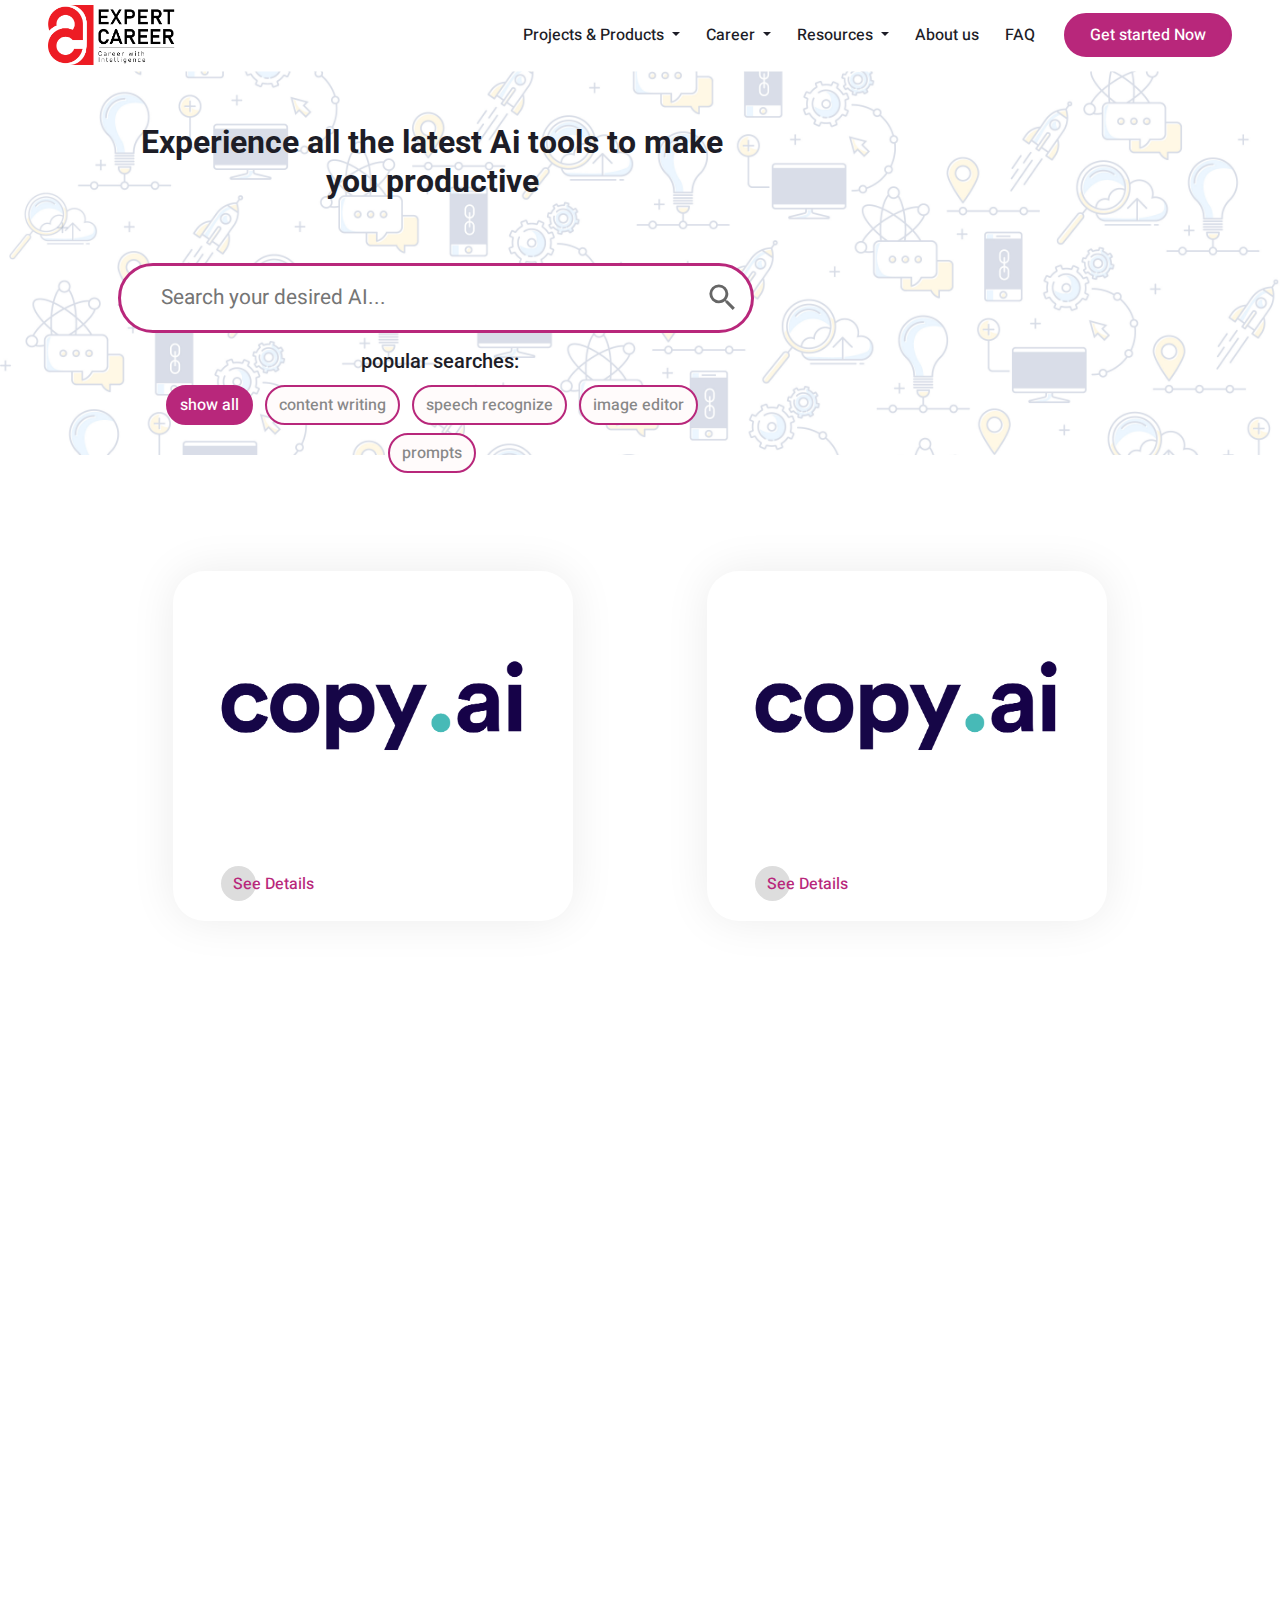
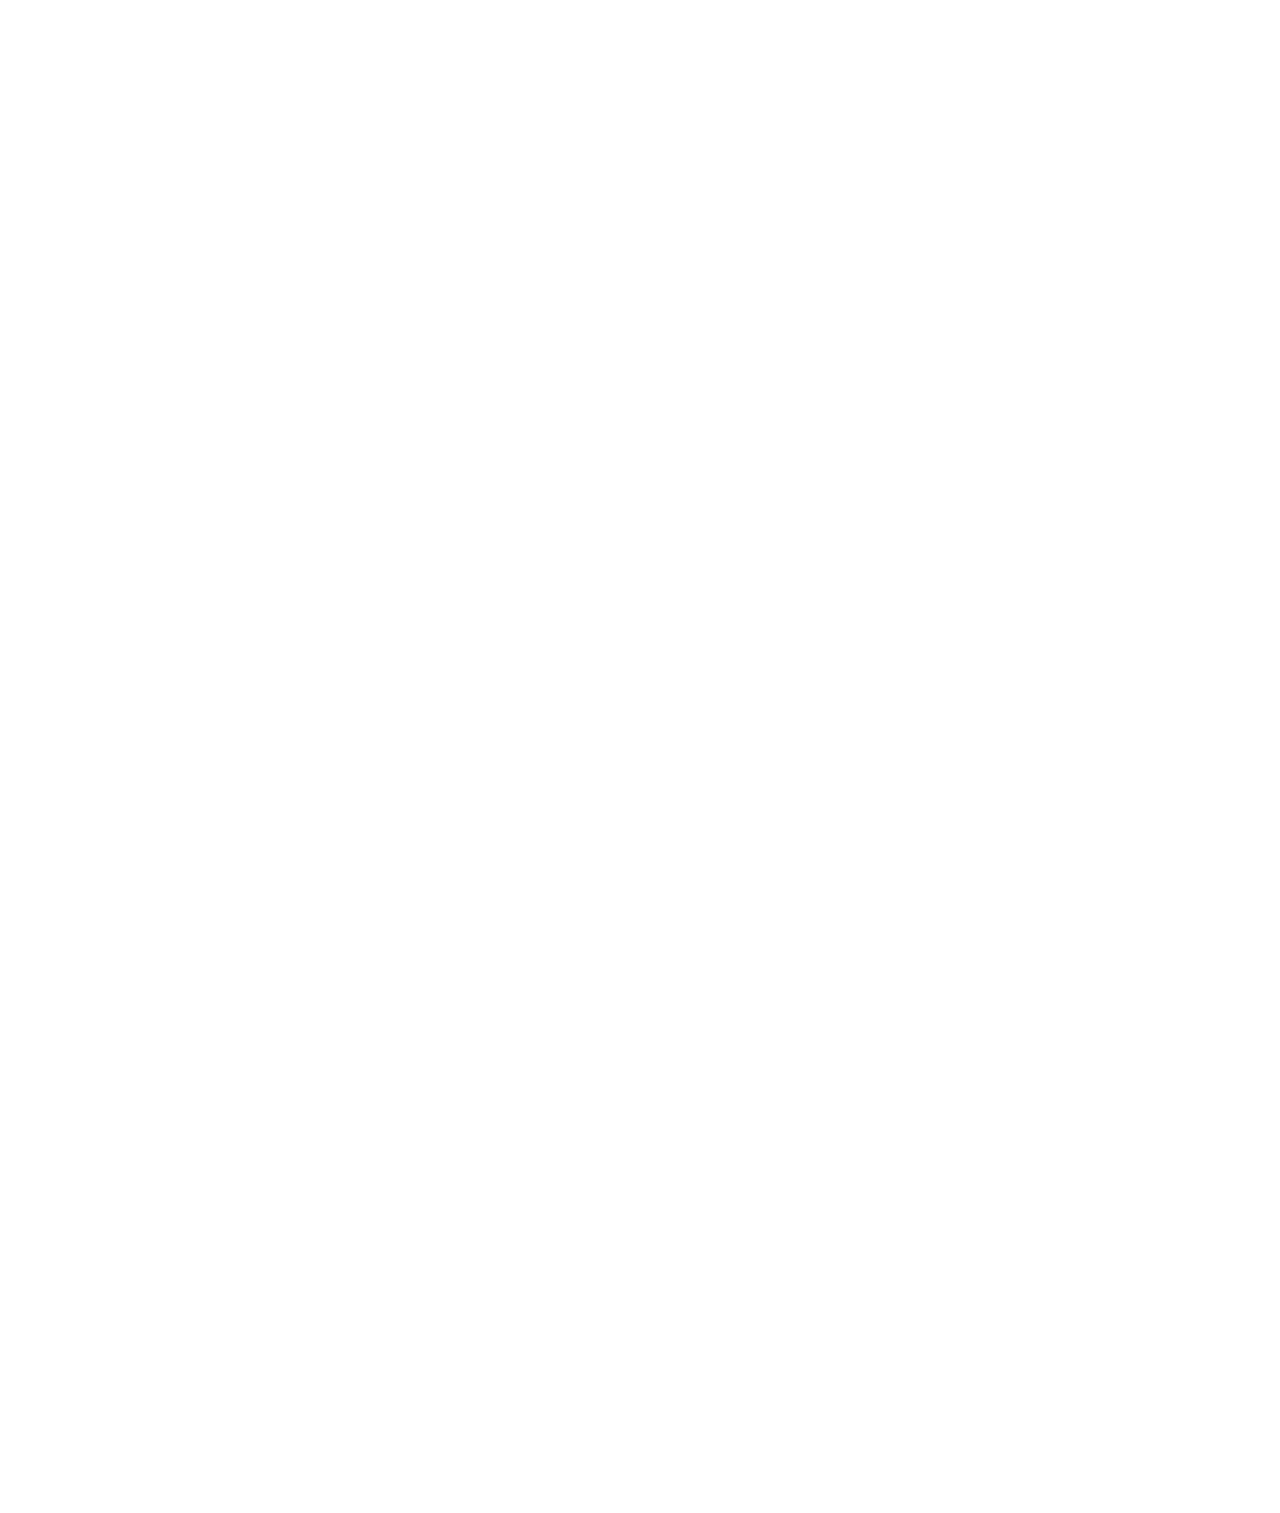
<file: tools_intro.html>
<!DOCTYPE html>
<html lang="en">

<head>
    <meta charset="utf-8">
    <title>AI Expert Career</title>
    <meta content="width=device-width, initial-scale=1.0" name="viewport">
    <meta content="" name="keywords">
    <meta content="" name="description">

    <!-- Favicon -->
    <link href="img/favicon.ico" rel="icon">

    <!-- Google Web Fonts -->
    <link rel="preconnect" href="https://fonts.googleapis.com">
    <link rel="preconnect" href="https://fonts.gstatic.com" crossorigin>
    <link href="https://fonts.googleapis.com/css2?family=Heebo:wght@400;500&family=Roboto:wght@400;500;700&display=swap" rel="stylesheet"> 



    <!-- Icon Font Stylesheet -->
    <link href="https://cdnjs.cloudflare.com/ajax/libs/font-awesome/5.10.0/css/all.min.css" rel="stylesheet">
    <link href="https://cdn.jsdelivr.net/npm/bootstrap-icons@1.4.1/font/bootstrap-icons.css" rel="stylesheet">

    <!-- Libraries Stylesheet -->
    
    <link href="lib/animate/animate.min.css" rel="stylesheet">
    <link href="lib/owlcarousel/assets/owl.carousel.min.css" rel="stylesheet">
    <link href="lib/lightbox/css/lightbox.min.css" rel="stylesheet">

    <!-- Customized Bootstrap Stylesheet -->
    <link href="css/bootstrap.min.css" rel="stylesheet">

    <!-- Template Stylesheet -->
    <link href="css/style.css" rel="stylesheet">
</head>

<body>
    <div class="container-fluid bg-white p-0">
        <!-- Spinner Start -->
        <div id="spinner" class="show bg-white position-fixed translate-middle w-100 vh-100 top-50 start-50 d-flex align-items-center justify-content-center">
            <div class="spinner-grow text-primary" style="width: 3rem; height: 3rem;" role="status">
                <span class="sr-only">Loading...</span>
            </div>
        </div>
        <!-- Spinner End -->


        <!-- Navbar & Hero Start -->
        <div class="container-fluid position-relative p-0">
            <nav class="navbar navbar-expand-lg navbar-light px-4 px-lg-5  py-lg-0">
                <a href="index.html" class="navbar-brand p-0">
                    <img src="img/ai_logo.png" alt="">
                    <!-- <img src="img/logo.png" alt="Logo"> -->
                </a>
                <button class="navbar-toggler" type="button" data-bs-toggle="collapse" data-bs-target="#navbarCollapse">
                    <span class="fa fa-bars"></span>
                </button>
                <div class="collapse navbar-collapse" id="navbarCollapse">
                    <div class="navbar-nav ms-auto py-0">

                        <div class="dropdown mt-3">
                            <p onclick="hover2()" class="btn dropdown-toggle dropdown-effect text-dark" id="dropdownMenuButton1" data-mdb-toggle="dropdown" aria-expanded="false"></a>
                                Projects & Products 
                            </p>
                            <ul class="dropdown-menu" id="dropdownmenu" aria-labelledby="dropdownMenuButton">
                                <li>
                                <a class="dropdown-item dropend" href="#">
                                    software projects &raquo;
                                </a>
                                <ul class="dropdown-menu dropdown-submenu">
                                    <li>
                                    <a class="dropdown-item" href="#">image processing</a>
                                    </li>
                                    <li>
                                    <a class="dropdown-item" href="#">Machine Learning</a>
                                    </li>
                                    <!-- <li>
                                    <a class="dropdown-item" href="#">Deep Learning </a>
                                    <ul class="dropdown-menu dropdown-submenu">
                                        <li>
                                        <a class="dropdown-item" href="#">Multi level 1</a>
                                        </li>
                                        <li>
                                        <a class="dropdown-item" href="#">Multi level 2</a>
                                        </li>
                                    </ul>
                                    </li> -->
                                    <li>
                                    <a class="dropdown-item" href="#">open cv</a>
                                    </li>
                                    <li>
                                    <a class="dropdown-item" href="#">video processing</a>
                                    </li>
                                </ul>
                                </li>
                                <li>
                                    <a class="dropdown-item dropend" href="#">
                                        Hardware projects &raquo;
                                    </a>
                                    <ul class="dropdown-menu dropdown-submenu">
                                        <li>
                                        <a class="dropdown-item" href="#">Internet of Things(IoT)</a>
                                        </li>
                                        <li>
                                        <a class="dropdown-item" href="#">Robotics</a>
                                        </li>
                                        
                                        <li>
                                        <a class="dropdown-item" href="#">Raspberry Pi</a>
                                        </li>
                                        <li>
                                        <a class="dropdown-item" href="#">ESP 32</a>
                                        </li>
                                        <li>
                                        <a class="dropdown-item" href="#">8051</a>
                                        </li>
                                        <li>
                                        <a class="dropdown-item" href="#">FPGA ARM</a>
                                        </li>
                                    </ul>
                                </li>
                                <li>
                                    <a class="dropdown-item dropend" href="#">
                                        Electronic Boards &raquo;
                                    </a>
                                    <ul class="dropdown-menu dropdown-submenu">
                                        <li>
                                        <a class="dropdown-item" href="#">IoT Boards</a>
                                        </li>
                                        <li>
                                        <a class="dropdown-item" href="#">PIC Boards</a>
                                        </li>
                                        <!-- <li>
                                        <a class="dropdown-item" href="#">Deep Learning </a>
                                        <ul class="dropdown-menu dropdown-submenu">
                                            <li>
                                            <a class="dropdown-item" href="#">Multi level 1</a>
                                            </li>
                                            <li>
                                            <a class="dropdown-item" href="#">Multi level 2</a>
                                            </li>
                                        </ul>
                                        </li> -->
                                        <li>
                                        <a class="dropdown-item" href="#">Microcontroller boards</a>
                                        </li>
                                        <li>
                                        <a class="dropdown-item" href="#">Communication Boards</a>
                                        </li>
                                    </ul>
                                    </li>
                            </ul>
                        </div>
                        
                        <div class="dropdown mt-3">
                            <p  class="btn dropdown-toggle dropdown-effect text-dark" id="dropdownMenuButton"
                                data-mdb-toggle="dropdown" aria-expanded="false">
                                Career 
                        </p>
                            <ul class="dropdown-menu" id="dropdownmenu" aria-labelledby="dropdownMenuButton">
                                <li>
                                <a class="dropdown-item dropend" href="#">
                                    Ai Expert Career Roadmap &raquo;
                                </a>
                                </li>
                                <li>
                                    <a class="dropdown-item dropend" href="#">
                                        Courses &raquo;
                                    </a>
                                    <ul class="dropdown-menu dropdown-submenu">
                                        <li>
                                        <a class="dropdown-item" href="#">Fundamentals of Ai</a>
                                        </li>
                                        <li>
                                        <a class="dropdown-item" href="#">Python programming</a>
                                        </li>
                                        <li>
                                        <a class="dropdown-item" href="#">Data Analist</a>
                                        </li>
                                        <li>
                                        <a class="dropdown-item" href="#">Data Science</a>
                                        </li>
                                        <li>
                                        <a class="dropdown-item" href="#">Machine Learning</a>
                                        </li>
                                        <li>
                                        <a class="dropdown-item" href="#">Deep Learning</a>
                                        </li>
                                        <li>
                                        <a class="dropdown-item" href="#">Data Engineer</a>
                                        </li>
                                    </ul>
                                </li>
                                <li>
                                    <a class="dropdown-item dropend" href="#">
                                        Job Opportunities
                                    </a>
                                    </li>

                                <li>
                                    <a class="dropdown-item dropend" href="#">
                                        IT farm behaviour
                                    </a>
                                </li>
                            </ul>
                        </div>

                        <div class="dropdown mt-3">
                            <p class="btn dropdown-toggle dropdown-effect text-dark" id="dropdownMenuButton"
                                data-mdb-toggle="dropdown" aria-expanded="false">
                               Resources
                            </p>
                            <ul class="dropdown-menu" id="dropdownmenu" aria-labelledby="dropdownMenuButton">
                                <li>
                                <a class="dropdown-item dropend" href="#">
                                    Blog & Contents &raquo;
                                </a>
                                </li>
                                <li>
                                    <a class="dropdown-item dropend" href="#">
                                        Case studies & usecases
                                    </a>
                                    
                                </li>
                                <li>
                                    <a class="dropdown-item dropend" href="#">
                                        AI field Research
                                    </a>
                                    </li>

                                <li>
                                    <a class="dropdown-item dropend" href="tools_intro.html">
                                        AI Tools Introductions
                                    </a>
                                </li>
                            </ul>    
                        </div>
                       <div class="dropdown mt-3"><p class="btn dropdown-effect text-dark"><a href="about.html" class="text-dark">About us</a> </p></div>
                       <div class="dropdown mt-3"><p class="btn  dropdown-effect text-dark">FAQ</p></div>
                        
                        
                    </div>
                    <!-- <button type="button" class="btn text-secondary ms-3" data-bs-toggle="modal" data-bs-target="#searchModal"><i class="fa fa-search"></i></button> -->
                    <a href="#" class="get_start btn btn-secondary rounded-pill py-2 px-4 ms-3">Get started Now</a>
                </div>
            </nav>

            <div class="container-fluid py-5 tool-back mb-5">
                <div class="container my-5 py-5 px-lg-5">
                    

                    <div class="row py-5">
                        <div class="col-lg-6 text-center">
                            <div class="wrapper">
                                <!-- <div class="label text-dark">Search your AI</div> -->
                                <div class="text-center" style="margin-bottom:10%">
                                    <h2>Experience all the latest Ai tools to make you productive</h2>
                                </div>
                                <form action="">
                                   <div class="searchBar">
                                      <input id="searchQueryInput" type="text" name="searchQueryInput" placeholder="Search your desired AI..." value="" />
                                      <button id="searchQuerySubmit" type="submit" name="searchQuerySubmit">
                                        <svg style="width:35px;height:35px" viewBox="0 0 24 24"><path fill="#666666" d="M9.5,3A6.5,6.5 0 0,1 16,9.5C16,11.11 15.41,12.59 14.44,13.73L14.71,14H15.5L20.5,19L19,20.5L14,15.5V14.71L13.73,14.44C12.59,15.41 11.11,16 9.5,16A6.5,6.5 0 0,1 3,9.5A6.5,6.5 0 0,1 9.5,3M9.5,5C7,5 5,7 5,9.5C5,12 7,14 9.5,14C12,14 14,12 14,9.5C14,7 12,5 9.5,5Z" />
                                        </svg>
                                      </button>
                                    </div> 
                                </form>
                                
                                <div class="mt-3 ms-3">
                                    <h5>popular searches:</h5>
                                </div>
                                <div id="myBtnContainer">
                                    <button class="btn btn2 active m-1">show all</button>
                                    <button class="btn btn2 m-1"> content writing</button>
                                    <button class="btn btn2 m-1"> speech recognize</button>
                                    <button class="btn btn2 m-1"> image editor</button>
                                    <button class="btn btn2 m-1"> prompts</button>
                                    
                                </div>
                            </div>
                        </div>
                        
                    </div>
                </div>
            </div>
        </div>
        <!-- Navbar & Hero End -->

        
        <!-- Full Screen Search Start -->
        <div class="modal fade" id="searchModal" tabindex="-1">
            <div class="modal-dialog modal-fullscreen">
                <div class="modal-content" style="background: rgba(29, 29, 39, 0.7);">
                    <div class="modal-header border-0">
                        <button type="button" class="btn bg-white btn-close" data-bs-dismiss="modal" aria-label="Close"></button>
                    </div>
                    <div class="modal-body d-flex align-items-center justify-content-center">
                        <div class="input-group" style="max-width: 600px;">
                            <input type="text" class="form-control bg-transparent border-light p-3" placeholder="Type search keyword">
                            <button class="btn btn-light px-4"><i class="bi bi-search"></i></button>
                        </div>
                    </div>
                </div>
            </div>
        </div>
        <!-- Full Screen Search End -->

        
        


        


        <!-- Service Start -->
        <div class="container-fluid py-5">
            <div class="container px-lg-5">
                <div class="row g-4">

                    <!-- <div class="col-lg-4 col-md-6 wow zoomIn" data-wow-delay="0.1s">
                        <div class="service-item service-item2 d-flex flex-column justify-content-center text-center rounded">
                            <div class="service-icon flex-shrink-0">
                                <img src="img/copyai.png" alt="" width="300%">
                            </div>

                    
                            <div class="tool_name px-5">
                                <div class="mt-3">
                                   <h6 class="text-light">copy.ai</h6> 
                                </div>
                                
                                <div>
                                    <button class=" round ms-5" style="position:relative"><a href="#"><i class="fal fa-arrow-right fa-sm" style="color: #393a3c;"></i></a></button>
                                </div>
                                
                            </div>

                        </div>
                    </div> -->
                    <div class="card border-0 bg-transparent col-md-4 col-sm-12 mx-auto wow zoomIn service-item ai_service_card" style="width:400px">
                        <img class="card-img-top" src="img/copyai.png" alt="Card image" style="width:100%">
                        <div class="card-body ">
                          <h4 class="card-title ai_service_card_title">Copy Ai</h4>
                          <a href="#" class="btn btn-outline-light border-0 ai_service_card_btn">See Details</a>
                        </div>
                    </div>
                    <div class="card border-0 bg-transparent col-md-4 col-sm-12 mx-auto wow zoomIn service-item ai_service_card" style="width:400px">
                        <img class="card-img-top" src="img/copyai.png" alt="Card image" style="width:100%">
                        <div class="card-body ">
                          <h4 class="card-title ai_service_card_title">Copy Ai</h4>
                          <a href="#" class="btn btn-outline-light border-0 ai_service_card_btn">See Details</a>
                        </div>
                    </div>
                    <div class="card border-0 bg-transparent col-md-4 col-sm-12 mx-auto wow zoomIn service-item ai_service_card" style="width:400px">
                        <img class="card-img-top" src="img/copyai.png" alt="Card image" style="width:100%">
                        <div class="card-body ">
                          <h4 class="card-title ai_service_card_title">Copy Ai</h4>
                          <a href="#" class="btn btn-outline-light border-0 ai_service_card_btn">See Details</a>
                        </div>
                    </div>
                    <div class="card border-0 bg-transparent col-md-4 col-sm-12 mx-auto wow zoomIn service-item ai_service_card" style="width:400px">
                        <img class="card-img-top" src="img/copyai.png" alt="Card image" style="width:100%">
                        <div class="card-body ">
                          <h4 class="card-title ai_service_card_title">Copy Ai</h4>
                          <a href="#" class="btn btn-outline-light border-0 ai_service_card_btn">See Details</a>
                        </div>
                    </div>
                    <div class="card border-0 bg-transparent col-md-4 col-sm-12 mx-auto wow zoomIn service-item ai_service_card" style="width:400px">
                        <img class="card-img-top" src="img/copyai.png" alt="Card image" style="width:100%">
                        <div class="card-body ">
                          <h4 class="card-title ai_service_card_title">Copy Ai</h4>
                          <a href="#" class="btn btn-outline-light border-0 ai_service_card_btn">See Details</a>
                        </div>
                    </div>
                    <div class="card border-0 bg-transparent col-md-4 col-sm-12 mx-auto wow zoomIn service-item ai_service_card" style="width:400px">
                        <img class="card-img-top" src="img/copyai.png" alt="Card image" style="width:100%">
                        <div class="card-body ">
                          <h4 class="card-title ai_service_card_title">Copy Ai</h4>
                          <a href="#" class="btn btn-outline-light border-0 ai_service_card_btn">See Details</a>
                        </div>
                    </div>

                    <div class="card border-0 bg-transparent col-md-4 col-sm-12 mx-auto wow zoomIn service-item ai_service_card" style="width:400px">
                        <img class="card-img-top" src="img/copyai.png" alt="Card image" style="width:100%">
                        <div class="card-body ">
                          <h4 class="card-title ai_service_card_title">Copy Ai</h4>
                          <a href="#" class="btn btn-outline-light border-0 ai_service_card_btn">See Details</a>
                        </div>
                    </div>
                    <div class="card border-0 bg-transparent col-md-4 col-sm-12 mx-auto wow zoomIn service-item ai_service_card" style="width:400px">
                        <img class="card-img-top" src="img/copyai.png" alt="Card image" style="width:100%">
                        <div class="card-body ">
                          <h4 class="card-title ai_service_card_title">Copy Ai</h4>
                          <a href="#" class="btn btn-outline-light border-0 ai_service_card_btn">See Details</a>
                        </div>
                    </div>
                    <div class="card border-0 bg-transparent col-md-4 col-sm-12 mx-auto wow zoomIn service-item ai_service_card" style="width:400px">
                        <img class="card-img-top" src="img/copyai.png" alt="Card image" style="width:100%">
                        <div class="card-body ">
                          <h4 class="card-title ai_service_card_title">Copy Ai</h4>
                          <a href="#" class="btn btn-outline-light border-0 ai_service_card_btn">See Details</a>
                        </div>
                    </div>

                    
                </div>
            </div>
        </div>
        <!-- Service End -->


        <!-- Portfolio Start -->
        <!-- <div class="container-fluid py-5">
            <div class="container px-lg-5">
                <div class="section-title position-relative text-center mb-5 pb-2 wow fadeInUp" data-wow-delay="0.1s">
                    <h6 class="position-relative d-inline title ps-4">Blogs & contents</h6>
                    <h2 class="mt-2">Discover the Ai world</h2>
                </div>
                <div class="row mt-n2 wow fadeInUp" data-wow-delay="0.1s">
                    <div class="col-12 text-center">
                        <ul class="list-inline mb-5" id="portfolio-flters">
                            <li class="btn px-3 pe-4 active" data-filter="*">All</li>
                            <li class="btn px-3 pe-4" data-filter=".first">Latest Ai News</li>
                            <li class="btn px-3 pe-4" data-filter=".second">Industry Analysis</li>
                            <li class="btn px-3 pe-4" data-filter=".third">Ethical & social implication</li>
                            <li class="btn px-3 pe-4" data-filter=".fourth">Interview with AI experts</li>
                        </ul>
                    </div>
                </div>
                <div class="row g-4 portfolio-container">
                    <div class="col-lg-4 col-md-6 portfolio-item first wow zoomIn" data-wow-delay="0.1s">
                        <div class="position-relative rounded overflow-hidden">
                            <img class="img-fluid w-100" src="img/product_1.jpg" alt="">
                            <div class="portfolio-overlay">
                                <a class="btn btn-light" href="img/portfolio-1.jpg" data-lightbox="portfolio"><i class="fa fa-plus fa-2x text-primary"></i></a>
                                <div class="mt-auto">
                                    <small class="text-white"><i class="fa fa-folder me-2"></i>Web Design</small>
                                    <a class="h5 d-block text-white mt-1 mb-0" href="">Project Name</a>
                                </div>
                            </div>
                        </div>
                    </div>
                    <div class="col-lg-4 col-md-6 portfolio-item first wow zoomIn" data-wow-delay="0.1s">
                        <div class="position-relative rounded overflow-hidden">
                            <img class="img-fluid w-100" src="img/study_paper.jpg" alt="">
                            <div class="portfolio-overlay">
                                <a class="btn btn-light" href="img/portfolio-1.jpg" data-lightbox="portfolio"><i class="fa fa-plus fa-2x text-primary"></i></a>
                                <div class="mt-auto">
                                    <small class="text-white"><i class="fa fa-folder me-2"></i>Web Design</small>
                                    <a class="h5 d-block text-white mt-1 mb-0" href="">Project Name</a>
                                </div>
                            </div>
                        </div>
                    </div>
                    <div class="col-lg-4 col-md-6 portfolio-item first wow zoomIn" data-wow-delay="0.1s">
                        <div class="position-relative rounded overflow-hidden">
                            <img class="img-fluid w-100" src="img/industry_1.jpg" alt="">
                            <div class="portfolio-overlay">
                                <a class="btn btn-light" href="img/portfolio-1.jpg" data-lightbox="portfolio"><i class="fa fa-plus fa-2x text-primary"></i></a>
                                <div class="mt-auto">
                                    <small class="text-white"><i class="fa fa-folder me-2"></i>Web Design</small>
                                    <a class="h5 d-block text-white mt-1 mb-0" href="">Project Name</a>
                                </div>
                            </div>
                        </div>
                    </div>
                    <div class="col-lg-4 col-md-6 portfolio-item first wow zoomIn" data-wow-delay="0.3s">
                        <div class="position-relative rounded overflow-hidden">
                            <img class="img-fluid w-100" src="img/conference_1.jpg" alt="">
                            <div class="portfolio-overlay">
                                <a class="btn btn-light" href="img/portfolio-2.jpg" data-lightbox="portfolio"><i class="fa fa-plus fa-2x text-primary"></i></a>
                                <div class="mt-auto">
                                    <small class="text-white"><i class="fa fa-folder me-2"></i>Web Design</small>
                                    <a class="h5 d-block text-white mt-1 mb-0" href="">Project Name</a>
                                </div>
                            </div>
                        </div>
                    </div>
                    <div class="col-lg-4 col-md-6 portfolio-item third wow zoomIn" data-wow-delay="0.6s">
                        <div class="position-relative rounded overflow-hidden">
                            <img class="img-fluid w-100" src="img/portfolio-3.jpg" alt="">
                            <div class="portfolio-overlay">
                                <a class="btn btn-light" href="img/portfolio-3.jpg" data-lightbox="portfolio"><i class="fa fa-plus fa-2x text-primary"></i></a>
                                <div class="mt-auto">
                                    <small class="text-white"><i class="fa fa-folder me-2"></i>Web Design</small>
                                    <a class="h5 d-block text-white mt-1 mb-0" href="">Project Name</a>
                                </div>
                            </div>
                        </div>
                    </div>
                    <div class="col-lg-4 col-md-6 portfolio-item second wow zoomIn" data-wow-delay="0.1s">
                        <div class="position-relative rounded overflow-hidden">
                            <img class="img-fluid w-100" src="img/portfolio-4.jpg" alt="">
                            <div class="portfolio-overlay">
                                <a class="btn btn-light" href="img/portfolio-4.jpg" data-lightbox="portfolio"><i class="fa fa-plus fa-2x text-primary"></i></a>
                                <div class="mt-auto">
                                    <small class="text-white"><i class="fa fa-folder me-2"></i>Web Design</small>
                                    <a class="h5 d-block text-white mt-1 mb-0" href="">Project Name</a>
                                </div>
                            </div>
                        </div>
                    </div>
                    <div class="col-lg-4 col-md-6 portfolio-item fourth wow zoomIn" data-wow-delay="0.3s">
                        <div class="position-relative rounded overflow-hidden">
                            <img class="img-fluid w-100" src="img/portfolio-5.jpg" alt="">
                            <div class="portfolio-overlay">
                                <a class="btn btn-light" href="img/portfolio-5.jpg" data-lightbox="portfolio"><i class="fa fa-plus fa-2x text-primary"></i></a>
                                <div class="mt-auto">
                                    <small class="text-white"><i class="fa fa-folder me-2"></i>Web Design</small>
                                    <a class="h5 d-block text-white mt-1 mb-0" href="">Project Name</a>
                                </div>
                            </div>
                        </div>
                    </div>
                    <div class="col-lg-4 col-md-6 portfolio-item first wow zoomIn" data-wow-delay="0.6s">
                        <div class="position-relative rounded overflow-hidden">
                            <img class="img-fluid w-100" src="img/portfolio-6.jpg" alt="">
                            <div class="portfolio-overlay">
                                <a class="btn btn-light" href="img/portfolio-6.jpg" data-lightbox="portfolio"><i class="fa fa-plus fa-2x text-primary"></i></a>
                                <div class="mt-auto">
                                    <small class="text-white"><i class="fa fa-folder me-2"></i>Web Design</small>
                                    <a class="h5 d-block text-white mt-1 mb-0" href="">Project Name</a>
                                </div>
                            </div>
                        </div>
                    </div>
                </div>
            </div>
        </div> -->
        <!-- Portfolio End -->


       


        <!-- Team Start -->
        <!-- <div class="container-fluid py-5">
            <div class="container px-lg-5">
                <div class="section-title position-relative text-center mb-5 pb-2 wow fadeInUp" data-wow-delay="0.1s">
                    <h6 class="position-relative d-inline text-primary ps-4">Our Team</h6>
                    <h2 class="mt-2">Meet Our Team Members</h2>
                </div>
                <div class="row g-4">
                    <div class="col-lg-4 col-md-6 wow fadeInUp" data-wow-delay="0.1s">
                        <div class="team-item">
                            <div class="d-flex">
                                <div class="flex-shrink-0 d-flex flex-column align-items-center mt-4 pt-5" style="width: 75px;">
                                    <a class="btn btn-square text-primary bg-white my-1" href=""><i class="fab fa-facebook-f"></i></a>
                                    <a class="btn btn-square text-primary bg-white my-1" href=""><i class="fab fa-twitter"></i></a>
                                    <a class="btn btn-square text-primary bg-white my-1" href=""><i class="fab fa-instagram"></i></a>
                                    <a class="btn btn-square text-primary bg-white my-1" href=""><i class="fab fa-linkedin-in"></i></a>
                                </div>
                                <img class="img-fluid rounded w-100" src="img/team-1.jpg" alt="">
                            </div>
                            <div class="px-4 py-3">
                                <h5 class="fw-bold m-0">Jhon Doe</h5>
                                <small>CEO</small>
                            </div>
                        </div>
                    </div>
                    <div class="col-lg-4 col-md-6 wow fadeInUp" data-wow-delay="0.3s">
                        <div class="team-item">
                            <div class="d-flex">
                                <div class="flex-shrink-0 d-flex flex-column align-items-center mt-4 pt-5" style="width: 75px;">
                                    <a class="btn btn-square text-primary bg-white my-1" href=""><i class="fab fa-facebook-f"></i></a>
                                    <a class="btn btn-square text-primary bg-white my-1" href=""><i class="fab fa-twitter"></i></a>
                                    <a class="btn btn-square text-primary bg-white my-1" href=""><i class="fab fa-instagram"></i></a>
                                    <a class="btn btn-square text-primary bg-white my-1" href=""><i class="fab fa-linkedin-in"></i></a>
                                </div>
                                <img class="img-fluid rounded w-100" src="img/team-2.jpg" alt="">
                            </div>
                            <div class="px-4 py-3">
                                <h5 class="fw-bold m-0">Emma William</h5>
                                <small>Manager</small>
                            </div>
                        </div>
                    </div>
                    <div class="col-lg-4 col-md-6 wow fadeInUp" data-wow-delay="0.6s">
                        <div class="team-item">
                            <div class="d-flex">
                                <div class="flex-shrink-0 d-flex flex-column align-items-center mt-4 pt-5" style="width: 75px;">
                                    <a class="btn btn-square text-primary bg-white my-1" href=""><i class="fab fa-facebook-f"></i></a>
                                    <a class="btn btn-square text-primary bg-white my-1" href=""><i class="fab fa-twitter"></i></a>
                                    <a class="btn btn-square text-primary bg-white my-1" href=""><i class="fab fa-instagram"></i></a>
                                    <a class="btn btn-square text-primary bg-white my-1" href=""><i class="fab fa-linkedin-in"></i></a>
                                </div>
                                <img class="img-fluid rounded w-100" src="img/team-3.jpg" alt="">
                            </div>
                            <div class="px-4 py-3">
                                <h5 class="fw-bold m-0">Noah Michael</h5>
                                <small>Designer</small>
                            </div>
                        </div>
                    </div>
                </div>
            </div>
        </div> -->
        <!-- Team End -->
        

        <!-- Footer Start -->
        <div class="container-fluid bg-dark text-light footer mt-5 pt-5 wow fadeIn" data-wow-delay="0.1s">
            <div class="container py-5 px-lg-5">
                <div class="row g-5">
                    <div class="col-md-6 col-lg-4">
                        <img src="img/footer_logo.png" alt="" width="60%">
                        <p><i class="fa fa-map-marker-alt me-3 mt-5"></i>Banasree,Rampura,Dhaka-1219</p>
                        <i class="fa fa-phone-alt me-2"></i><a href="tel:0199536898" class="text-light">+8801995536898</a>
                       <p class="mt-3"><i class="fa fa-envelope me-2"></i> <a href="mailto:aiexpertcareer.info@gmail.com" class="text-light">aiexpertcareer.info@gmail.com</a></p>
                        <div class="d-flex pt-2">
                            <a class="btn btn-outline-light btn-social" href=""><i class="fab fa-twitter"></i></a>
                            <a class="btn btn-outline-light btn-social" href=""><i class="fab fa-facebook-f"></i></a>
                            <a class="btn btn-outline-light btn-social" href=""><i class="fab fa-youtube"></i></a>
                            <a class="btn btn-outline-light btn-social" href=""><i class="fab fa-instagram"></i></a>
                            <a class="btn btn-outline-light btn-social" href=""><i class="fab fa-linkedin-in"></i></a>
                    </div>
                    <!-- <div class="col-md-6 col-lg-3">

                        <h5 class="text-white mb-4">Get In Touch</h5>
                        
                        </div> -->
                    </div>
                    <div class="col-md-6 col-lg-3">
                        <h5 class="link mb-4">Popular Link</h5>
                        <a class="btn btn-link" href="about.html">About Us</a>
                        <a class="btn btn-link" href="contact.html">Contact Us</a>
                        <a class="btn btn-link" href="">Privacy Policy</a>
                        <a class="btn btn-link" href="">Terms & Condition</a>
                        <a class="btn btn-link" href="">Career</a>
                    </div>
                    <!-- <div class="col-md-6 col-lg-3">
                        <h5 class="text-white mb-4">Project Gallery</h5>
                        <div class="row g-2">
                            <div class="col-4">
                                <img class="img-fluid" src="img/portfolio-1.jpg" alt="Image">
                            </div>
                            <div class="col-4">
                                <img class="img-fluid" src="img/portfolio-2.jpg" alt="Image">
                            </div>
                            <div class="col-4">
                                <img class="img-fluid" src="img/portfolio-3.jpg" alt="Image">
                            </div>
                            <div class="col-4">
                                <img class="img-fluid" src="img/portfolio-4.jpg" alt="Image">
                            </div>
                            <div class="col-4">
                                <img class="img-fluid" src="img/portfolio-5.jpg" alt="Image">
                            </div>
                            <div class="col-4">
                                <img class="img-fluid" src="img/portfolio-6.jpg" alt="Image">
                            </div>
                        </div>
                    </div> -->
                    <div class="col-md-6 col-lg-3">
                        <h5 class="link mb-4">Newsletter</h5>
                        <p>Lorem ipsum dolor sit amet elit. Phasellus nec pretium mi. Curabitur facilisis ornare velit non vulpu</p>
                        <div class="position-relative w-100 mt-3">
                            <input class="form-control border-0 rounded-pill w-100 ps-4 pe-5" type="text" placeholder="Your Email" style="height: 48px;">
                            <button type="button" class="btn shadow-none position-absolute top-0 end-0 mt-1 me-2"><i class="fa fa-paper-plane text-primary fs-4"></i></button>
                        </div>
                    </div>

                    
                </div>
            </div>
            <div class="container px-lg-5">
                <div class="copyright">
                    <div class="row">
                        <div class="col-md-6 text-center text-md-start mb-3 mb-md-0">
                             <a class="border-bottom" href="https://aiexpertcareer.netlify.app/">Ai Expert Career</a> &copy; All Right Reserved. 2023
                        </div>
                        <div class="col-md-6 text-center text-md-end">
                            <div class="footer-menu">
                                <a href="index.html" class="btn link2 mx-auto">Home</a>
                                <a href="" class="btn link2 mx-auto">Cookies</a>
                                <a href="" class="btn link2 mx-auto">Help</a>
                                <a href="" class="btn link2 mx-auto">FQAs</a>
                            </div>
                        </div>
                    </div>
                </div>
            </div>
        </div>
        <!-- Footer End -->


        <!-- Back to Top -->
        <a href="#" class="btn border back-to-top pt-2"><i class="bi bi-arrow-up"></i></a>
    </div>

    <!-- JavaScript Libraries -->
    <script src="https://code.jquery.com/jquery-3.4.1.min.js"></script>
    <script src="https://cdn.jsdelivr.net/npm/bootstrap@5.0.0/dist/js/bootstrap.bundle.min.js"></script>
    <script src="lib/wow/wow.min.js"></script>
    <script src="lib/easing/easing.min.js"></script>
    <script src="lib/waypoints/waypoints.min.js"></script>
    <script src="lib/owlcarousel/owl.carousel.min.js"></script>
    <script src="lib/isotope/isotope.pkgd.min.js"></script>
    <script src="lib/lightbox/js/lightbox.min.js"></script>

    <!-- Template Javascript -->
    <script src="js/main.js"></script>

    <script>
        function hover2(){
            if(window.getComputedStyle(document.querySelector('#dropdownmenu')).display != "none")
            {
                document.getElementById("dropdownmenu").style.display = "none";
               
            }
             document.getElementById("dropdownmenu").removeAttribute('style');

        }
    </script>

    <script>
        var btnContainer = document.getElementById("myBtnContainer");
        var btns = btnContainer.getElementsByClassName("btn2");
        for (var i = 0; i < btns.length; i++) {
          btns[i].addEventListener("click", function(){
            var current = document.getElementsByClassName("active");
            current[0].className = current[0].className.replace(" active", "");
            this.className += " active";
          });
        }
        </script>
</body>

</html>
</file>
<file: css/style.css>
/********** Template CSS **********/
:root {
    /* --primary: #2124B1; */
    /* --primary: #4021b1; */
    --primary: #B8277B;
    --secondary: #4777F5;
    --light: #F7FAFF;
    --dark: #1D1D27;
    --ai:#B8277B;
}


/*** Spinner ***/
#spinner {
    opacity: 0;
    visibility: hidden;
    transition: opacity .5s ease-out, visibility 0s linear .5s;
    z-index: 99999;
}

#spinner.show {
    transition: opacity .5s ease-out, visibility 0s linear 0s;
    visibility: visible;
    opacity: 1;
}

.back-to-top {
    position: fixed;
    display: none;
    right: 20px;
    bottom: 10px;
    z-index: 99;
    color: #FFFFFF;
}

.border{
    background-color: #B8277B;
    color: white;
}

.border2:hover{
    background-color: #FFFFFF;
    color: #B8277B;
    border: 10px solid #B8277B;
}

.tik{
    color: #B8277B;
}

/*** Heading ***/
h1,
h2,
h3,
.fw-bold {
    font-weight: 700 !important;
}

h4,
h5,
h6,
.fw-medium {
    font-weight: 500 !important;
}


/*** Button ***/
.btn {
    font-weight: 500;
    transition: .5s;
}



.btn-outline{
    color:#B8277B;
    border: 2px solid #B8277B;
}

.btn-outline:hover{
    background-color: #B8277B;
    color: #FFFFFF;
}

.btn-square {
    width: 38px;
    height: 38px;
}

.btn-sm-square {
    width: 32px;
    height: 32px;
}

.btn-lg-square {
    width: 48px;
    height: 48px;
}

.btn-square,
.btn-sm-square,
.btn-lg-square {
    padding: 0;
    display: flex;
    align-items: center;
    justify-content: center;
    font-weight: normal;
    border-radius: 50px;
}

.title{
    color: var(--primary);
}
/*** Navbar ***/
.navbar-light .navbar-nav .nav-link {
    position: relative;
    margin-left: 25px;
    padding: 25px 0;
    color: black !important;
    outline: none;
    transition: .5s;
}

.get_start{
    background-color: #B8277B;
    border: 2px solid#B8277B;
    color: #FFFFFF;
}

.get_start:hover{
    background-color: #FFFFFF;
    border: 2px solid #B8277B;
    color: #B8277B;

}
.sticky-top.navar-light .navbar-nav .nav-link {
    padding: 20px 0;
    color: var(--dark) !important;
}

.navbar-light .navbar-nav .nav-link:hover,
.navbar-light .navbar-nav .nav-link.active {
    color: var(--primary) !important;
}

.navbar-light .navbar-brand h1 {
    color: #FFFFFF;
}

.navbar-light .navbar-brand img {
    max-height: 60px;
    transition: .5s;
}

.sticky-top.navbar-light .navbar-brand img {
    max-height: 45px;
}

.handhold{
    width:86%;
    
}

.mvision{
    height:60%;
}

@media(max-width:767px){
    .row .mvision{
        height:100%;
    }

    .cc{
        margin-top:0;
    }
}
@media (max-width: 991.98px) {
    .sticky-top.navbar-light {
        position: relative;
        background: #FFFFFF;
    }

    .handhold{
        margin-left:6%!important;
        margin-top:2%;
    }

    .navbar-light .navbar-collapse {
        margin-top: 15px;
        border-top: 1px solid #DDDDDD;
    }

    /* .navbar-light .navbar-nav .nav-link,
    .sticky-top.navbar-light .navbar-nav .nav-link {
        padding: 10px 10px;
        margin-left: 0;
        color: var(--dark) !important;
    } */

    /* .navbar-light .navbar-brand h1 {
        color: var(--primary);
    } */

    .navbar-light .navbar-brand img {
        max-height: 45px;
    }

    .dropdown-menu{
        display: none;
    }
    .dropdown{
        margin : 0%;
    }

    .dropdown:hover> .dropdown-menu{
        display:table;
    }
    .dropdown-menu li {
        position: relative;
        }
    .dropdown p{
        padding-bottom: 0;
        margin: 0;
        padding-left: 2%;
    }
    .dropdown-menu .dropdown-submenu {
        display: none;
        position: absolute;
        left: 100%;
        top: -7px;
        
        }
    .dropdown-menu .dropdown-submenu{
        right: -100%;
        top: -6%;
        }

    .dropdown-menu > li:hover > .dropdown-submenu {
       
        display: table;
        
        }
    
    .dropdown-effect:hover{
        box-shadow: 3px 5px #B8277B;
        
    }

    .get_start{
        margin-top: 5%;
        margin-left: 0!important;
    }
    
}

@media (min-width: 992px) {
    .cc{
        margin-top:0!important;
    }
    .navbar-light {
        /* position: absolute; */
        width: 100%;
        top: 0;
        left: 0;
        border-bottom: 1px solid rgba(256, 256, 256, .1);
        z-index: 999;
    }
    
    .sticky-top.navbar-light {
        position: fixed;
        background: #FFFFFF;
    }

    .navbar-light .navbar-nav .nav-link::before {
        /* position: absolute; */
        content: "";
        width: 0;
        height: 1px;
        bottom: -1px;
        left: 50%;
        background: var(--secondary);
        transition: .5s;
    }

    .navbar-light .navbar-nav .nav-link:hover::before,
    .navbar-light .navbar-nav .nav-link.active::before {
        width: 100%;
        left: 0;
    }

    .navbar-light .navbar-nav .nav-link.nav-contact::before {
        display: none;
    }

    .sticky-top.navbar-light .navbar-brand h1 {
        color: var(--primary);
    }

    .dropdown-menu li {
        position: relative;
        }
    .dropdown-menu .dropdown-submenu {
        display: none;
        position: absolute;
        left: 100%;
        top: -7px;
        
        }
    .dropdown-menu .dropdown-submenu-left {
        right: 100%;
        left: auto;
        }
    .dropdown-menu > li:hover > .dropdown-submenu {
        display: block;
        }
    .dropdown-effect:hover{
        box-shadow: 3px 5px #B8277B;
    }
}





/*** Hero Header ***/
.hero-header {
    background:
        url(../img/hero_banner.png);

    background-position:
        center bottom -1px,
        center ;
    background-size: auto, cover;
    background-repeat: no-repeat;
    background-color: var(--ai);
    padding-left: 0% !important;
    left: 0% !important;
    padding-right: 0% !important;
    right: 0% !important;
}


/*** Section Title ***/
.section-title::before {
    position: absolute;
    content: "";
    width: 45px;
    height: 4px;
    bottom: 0;
    left: 0;
    background: var(--dark);
}

.section-title::after {
    position: absolute;
    content: "";
    width: 4px;
    height: 4px;
    bottom: 0;
    left: 50px;
    background: var(--dark);
}

.section-title.text-center::before {
    left: 50%;
    margin-left: -25px;
}

.section-title.text-center::after {
    left: 50%;
    margin-left: 25px;
}

.section-title h6::before,
.section-title h6::after {
    position: absolute;
    content: "";
    width: 10px;
    height: 10px;
    top: 2px;
    left: 0;
    background: #ce1982;
}

.section-title h6::after {
    top: 5px;
    left: 3px;
}


/*** Service ***/

.tool_name{
    margin-top: 42px;
    margin-bottom: -35%;
    position: relative;
    display: flex;
    border-radius: 2rem 2rem 0rem 0rem;
    padding: 3%;
    background: #000;
    color: #FFFFFF;
    transition: 0.5s;
    z-index: 9999;
}

.service-item {
    position: relative;
    height: 350px;
    padding: 30px 25px;
    box-shadow: 0 0 45px rgba(0, 0, 0, .08);
    transition: .5s; 
    
}

.service-item:hover{
    background: var(--primary);
}
.round{
    justify-self: end;
    padding: 0.7rem;
    border-radius: 2rem;
    
    
}
.service-item2 {
    position: relative;
    height: 350px;
    padding: 30px 25px;
    box-shadow: 0 0 45px rgba(0, 0, 0, .08);
    transition: .5s; 
    
}

.card-title{
    color: #FFFFFF;
}

.card-body{
    transition: .5s;
}

.card-body:hover{
    border-radius: 2rem 2rem 0rem 0rem;
}

.ai_service_card{
    border-radius: 2rem;
    padding: 3%;
    color: #FFFFFF;
    transition: 0.5s;
}

.ai_service_card:hover{

    background: linear-gradient(180deg,rgba(0, 0, 0)2%,rgba(255,255,255)40%);
     background-size: 100%,100%;
   
}

.service-item .service-icon {
    margin: 0 auto 20px auto;
    width: 90px;
    height: 90px;
    display: flex;
    align-items: center;
    justify-content: center;
    color: var(--dark);
    
    transition: .5s;
}

.service-item:hover .service-icon {
    color: var(--primary);
    
}
.service-item:hover{
    color: var(--primary);
    
}

.service-item h5,
.service-item p {
    transition: .5s;
}

.service-item:hover h5,
.service-item:hover p {
    color: var(--light);
}

.service-item a.btn {
    position: relative;
    display: flex;
    color: var(--primary);
    transition: .5s;
    z-index: 1;
}

.service-item:hover a.btn {
    color: var(--primary);
}

.service-item a.btn::before {
    position: absolute;
    content: "";
    width: 35px;
    height: 35px;
    top: 0;
    left: 0;
    border-radius: 35px;
    background: #DDDDDD;
    transition: .5s;
    z-index: -1;
}

.service-item:hover a.btn::before {
    width: 100%;
    background: var(--light);
}


/*** Testimonial ***/
.newsletter,
.testimonial {
    
    background:
        url(../img/bg-top.png)no-repeat,
        url(../img/bg-bottom.png)no-repeat;
        
    background-position:
        left top,
        right bottom;
    background-color: #B8277B!important;
  
    
}

.testimonial-carousel .owl-item .testimonial-item,
.testimonial-carousel .owl-item.center .testimonial-item * {
    transition: .5s;
}

.testimonial-carousel .owl-item.center .testimonial-item {
    background: var(--light) !important;
    border-color: var(--light);
}

.testimonial-carousel .owl-item.center .testimonial-item * {
    color: #888888;
}

.testimonial-carousel .owl-item.center .testimonial-item i {
    color: var(--primary) !important;
}

.testimonial-carousel .owl-item.center .testimonial-item h6 {
    color: var(--dark) !important;
}


/*** Team ***/
.team-item {
    position: relative;
    transition: .5s;
    z-index: 1;
    margin-left: -10px !important;
}

.team-item::after {
    position: absolute;
    content: "";
    top: 3rem;
    right: 3rem;
    bottom: 0;
    left: 0;
    border-radius: 10px;
    background: #FFFFFF;
    box-shadow: 0 0 45px rgba(0, 0, 0, .1);
    transition: .5s;
    z-index: -1;
}

.team-item:hover::after {
    background: var(--primary);
}

.team-item h5,
.team-item small {
    transition: .5s;
}

.team-item:hover h5,
.team-item:hover small {
    color: var(--light);
}

@media (max-width: 360px) {
    .team-item h5{
        font-size: 15px !important;
    }
}

@media (max-width: 290px) {
    .team-item h5{
        font-size: 12px !important;
    }
}

/*** Project Portfolio ***/
#portfolio-flters .btn {
    position: relative;
    display: inline-block;
    margin: 10px 4px 0 4px;
    transition: .5s;
}

#portfolio-flters .btn::after {
    position: absolute;
    content: "";
    right: -1px;
    bottom: -1px;
    border-left: 20px solid transparent;
    border-right: 0 solid transparent;
    border-bottom: 50px solid #FFFFFF;
}

#portfolio-flters .btn:hover,
#portfolio-flters .btn.active {
    color: var(--light);
    background: var(--primary);
}

.portfolio-overlay {
    position: absolute;
    display: flex;
    flex-direction: column;
    justify-content: center;
    width: 100%;
    height: 100%;
    padding: 30px;
    top: 0;
    left: 0;
    background: var(--primary);
    transition: .5s;
    z-index: 1;
    opacity: 0;
}

.portfolio-item:hover .portfolio-overlay {
    opacity: 1;
}

.portfolio-item .btn {
    position: absolute;
    width: 90px;
    height: 90px;
    top: 0px;
    right: 0px;
    display: flex;
    align-items: center;
    justify-content: center;
    background: url(../img/icon-shape-white.png) center center no-repeat;
    border: none;
    transition: .5s;
    opacity: 0;
    z-index: 2;
}

.portfolio-item:hover .btn {
    opacity: 1;
    transition-delay: .15s;
}


/*** Footer ***/
.footer {
   background:url(../img/footer_new.png)right no-repeat;
    background-size: contain; 
}

.footer_2{
    
    background-size:cover;
}



.footer .btn.btn-social {
    margin-right: 5px;
    width: 40px;
    height: 40px;
    display: flex;
    align-items: center;
    justify-content: center;
    color: var(--light);
    border: 1px solid rgba(256, 256, 256, .1);
    border-radius: 40px;
    transition: .3s;
}

.footer .btn.btn-social:hover {
    color: var(--primary);
}

.footer .btn.btn-link {
    display: block;
    margin-bottom: 10px;
    padding: 0;
    text-align: left;
    color: var(--light);
    font-weight: normal;
    transition: .3s;
}

.footer .btn.btn-link::before {
    position: relative;
    content: "\f105";
    font-family: "Font Awesome 5 Free";
    font-weight: 900;
    margin-right: 10px;
}

.footer .btn.btn-link:hover {
    letter-spacing: 1px;
    box-shadow: none;
    color: #ce1982;
}
.link{
    color:red;
}
.footer .btn.link2:hover {
    letter-spacing: 1px;
    box-shadow: none;
    
}

.footer .btn.link2{
    color:red;
}

.footer .copyright {
    padding: 25px 0;
    padding-bottom: 50px !important;
    font-size: 14px;
    border-top: 1px solid rgba(256, 256, 256, .1);
}

.footer .copyright a {
    color: var(--light);
}

.footer .footer-menu a {
    margin-right: 15px;
    padding-right: 15px;
    border-right: 1px solid rgba(255, 255, 255, .1);
}

.footer .footer-menu a:last-child {
    margin-right: 0;
    padding-right: 0;
    border-right: none;
}

.begin{
    width: 65%;
}
@media (max-width: 991px) {
    .begin-button{
        margin-top: 0% !important;
    }
}

.begin:hover{
    background-color: #DDDDDD;
}

.services{
    margin-bottom:34px;
}

.container2{
    padding: 3%;
}

.container3{
    background: url('../img/background.jpg');
    background-position: center;
    background-size: cover;
    /* background-repeat: no-repeat; */
}

.card:hover> .brdr{
    border: 2px solid #B8277B;
    border-radius: 2%;
    box-shadow: 10px;
}

.container4{
    background: url('../img/bg.jpg')center no-repeat;
    background-size:cover;
}

input.form-control:focus{
    outline:0;
    border: 0;
}


.tool-back{
    
    background: url('../img/background.jpg') no-repeat;
    background-size: cover;
}




/*search bar */

.wrapper {
    position: absolute;
    color: black;
    top:6%;
    width: 80%;
    max-width: 39.25rem;
    margin: 6rem auto;
  }
  
  .label {
    font-size: .825rem;
    font-weight: 400;
    text-transform: uppercase;
    letter-spacing: +1.3px;
    margin-bottom: 1rem;
  }
  
  .searchBar {
    width: 100%;
    display: flex;
    flex-direction: row;
    align-items: center;
  }
  
  #searchQueryInput {
    width: 120%;
    height: 2.8rem;
    background: whhite;
    outline: none;
    border: 3px solid #B8277B;
    border-radius: 2.625rem;
    padding: 2rem 4.5rem 2rem 2.5rem;
    font-size: 1.3rem;
    
  }
  
  #searchQuerySubmit {
    width: 3.5rem;
    height: 2.8rem;
    margin-left: -3.5rem;
    background: none;
    border: none;
    outline: none;
  }
  
  #searchQuerySubmit:hover {
    cursor: pointer;
  }


/*catagory buttons*/
  .filterDiv {
    float: left;
    background-color: #2196F3;
    color: #ffffff;
    width: 100px;
    line-height: 100px;
    text-align: center;
    margin: 2px;
    display: none;
  }
  
  .show {
    display: block;
  }
  
  .container {
    margin-top: 20px;
    /* overflow: hidden; */
  }
  
  /* Style the buttons */
  .btn2 {
    border: 2px solid #B8277B;
    outline: none;
    padding: 6px 12px;
    background-color: #fffbfb;
    border-radius: 2rem;
    cursor: pointer;
  }
  
  .btn2:hover {
    background-color: #B8277B;
    color: #FFFFFF;
  }
  
  .btn2.active {
    background-color: #B8277B;
    color: white;
  }

/*   extra */
.about-text{
    text-align: justify;
    font-size: 20px;
}
@media (max-width: 500px) {
    .about-text{
        font-weight: 300;
        font-size: 15px;
    }
}
</file>
